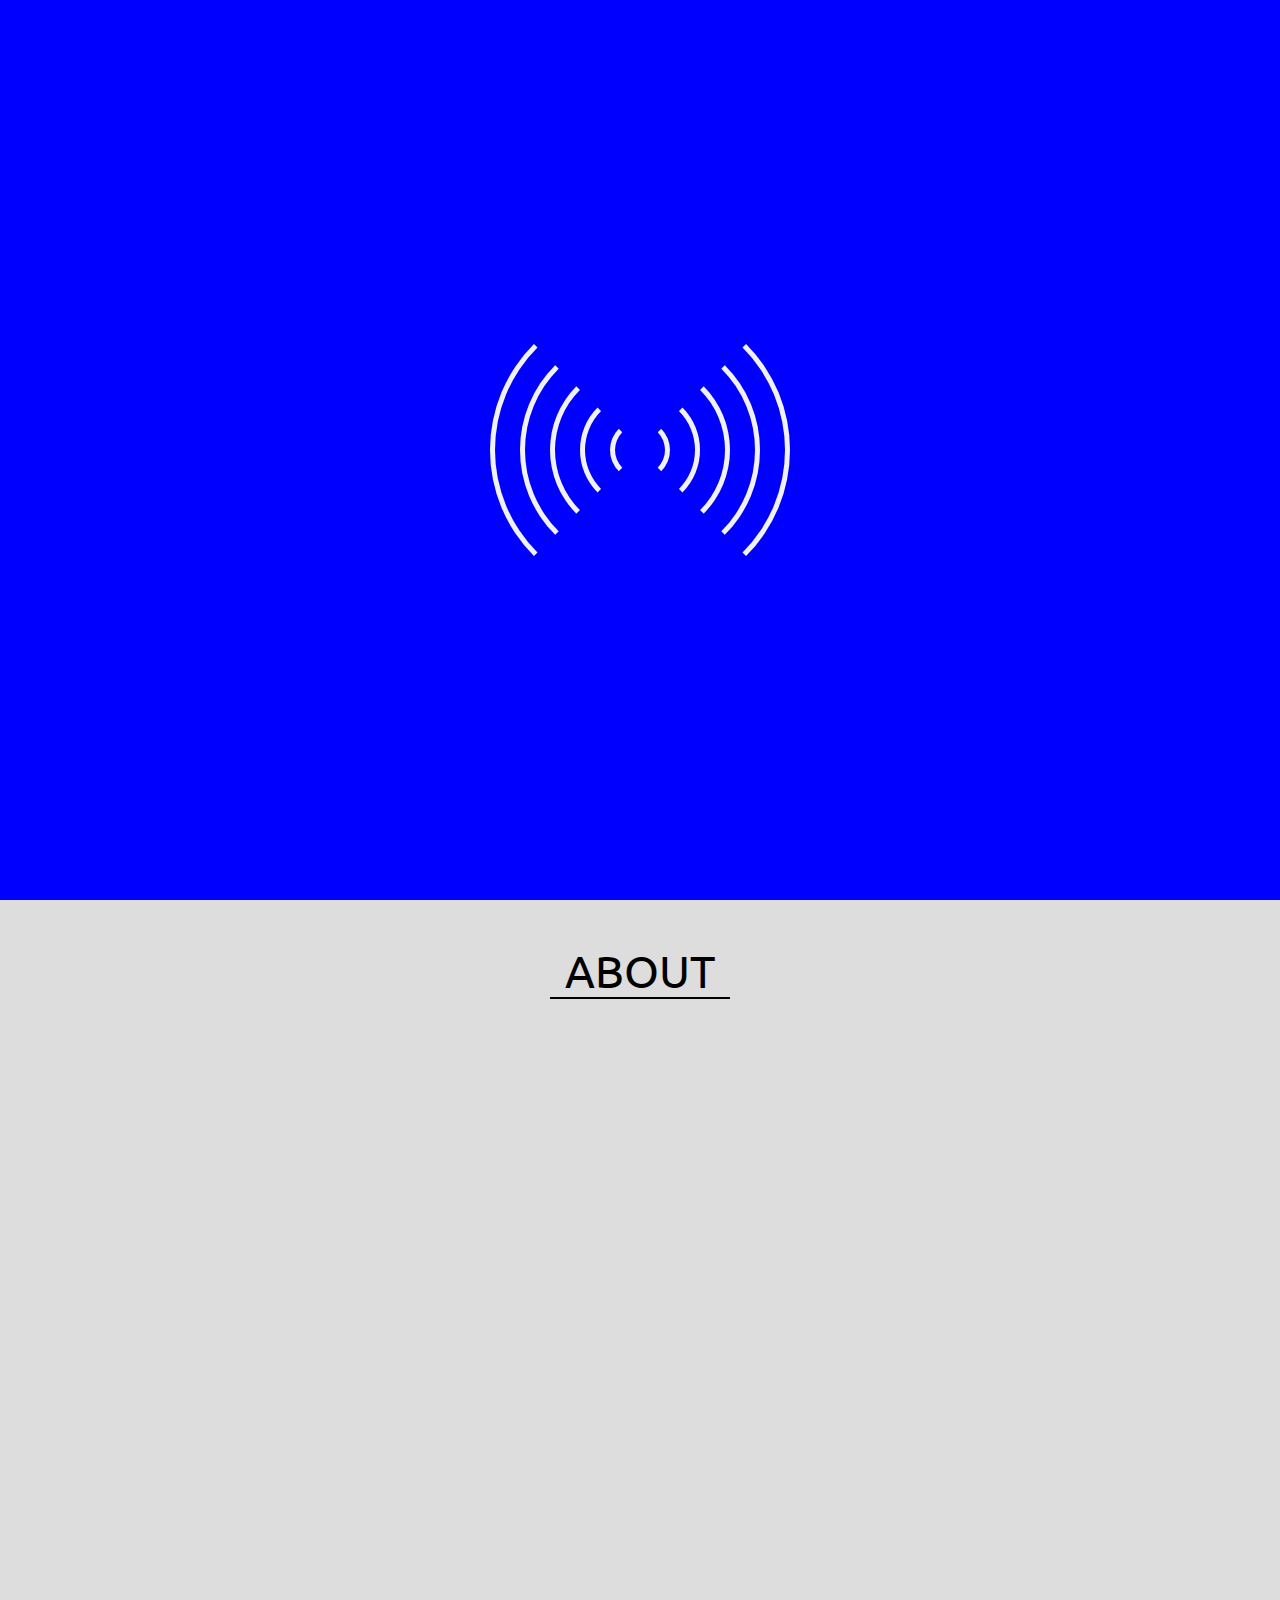
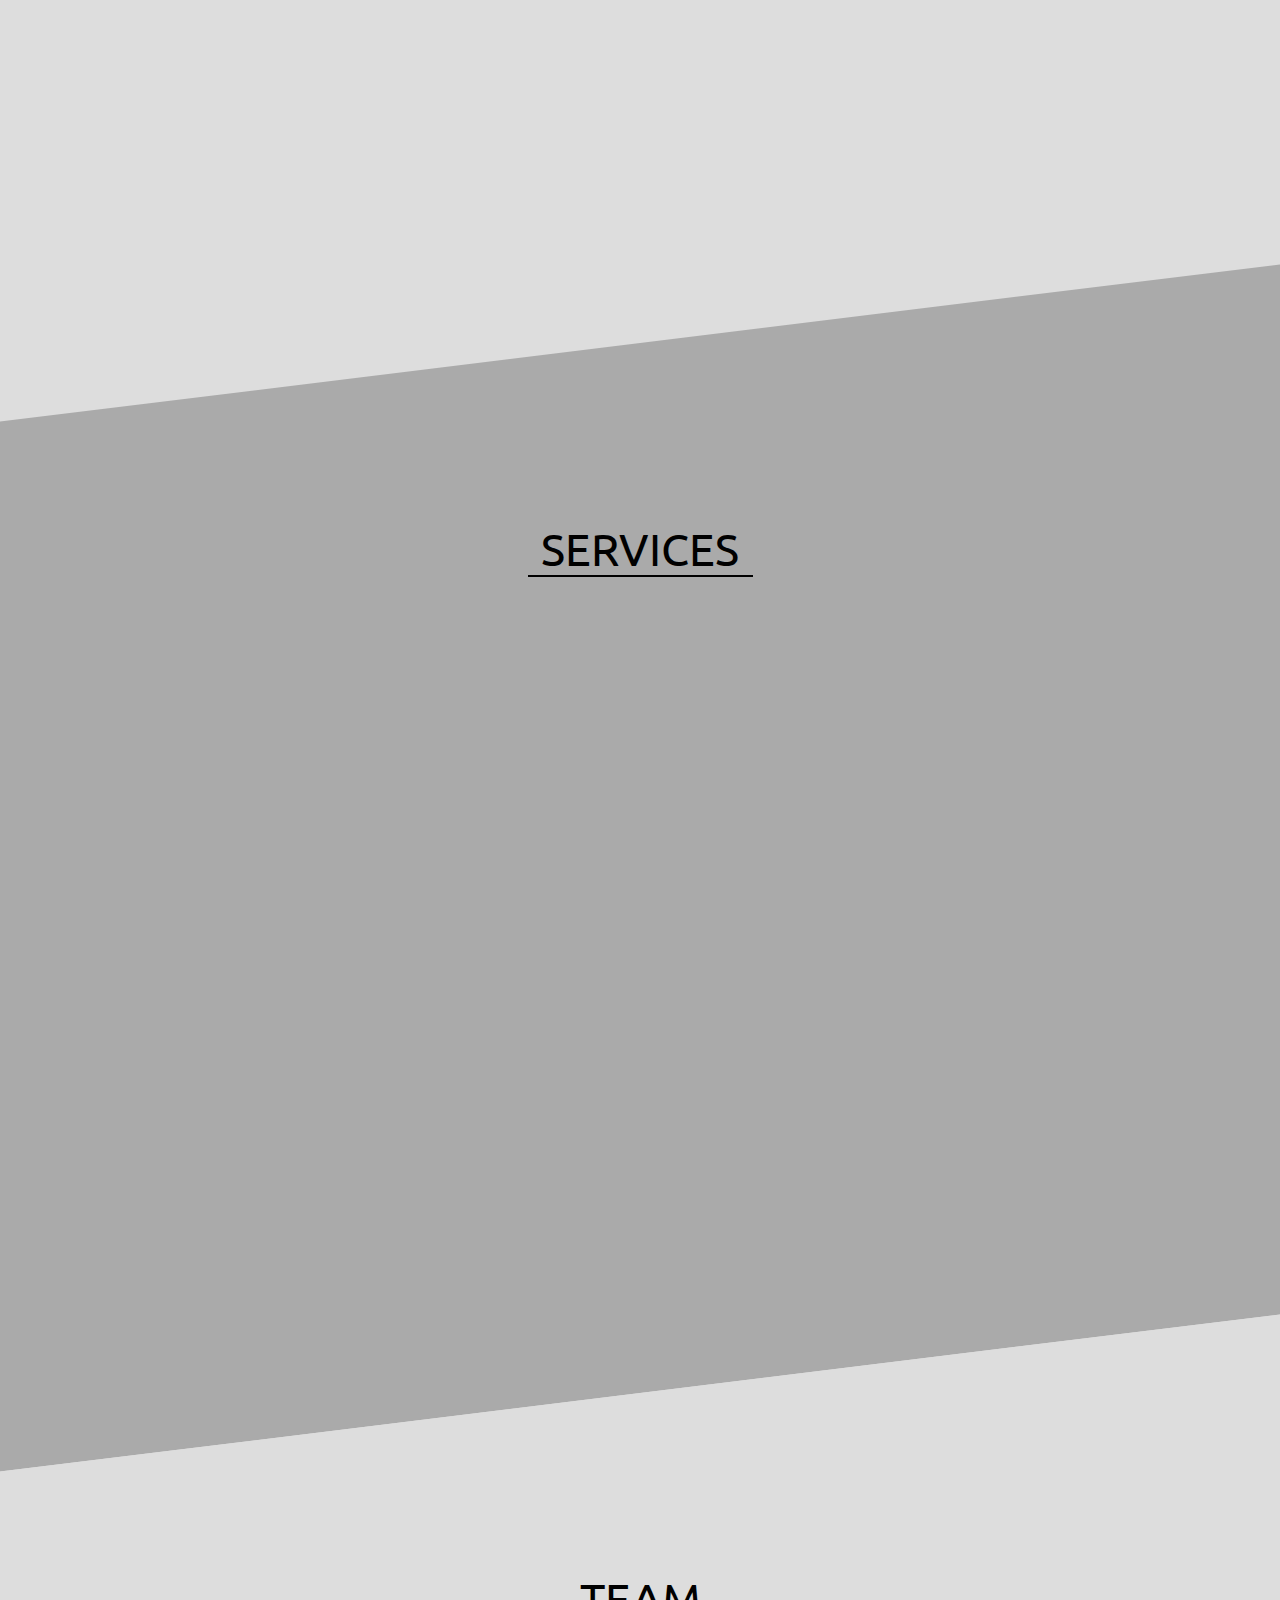
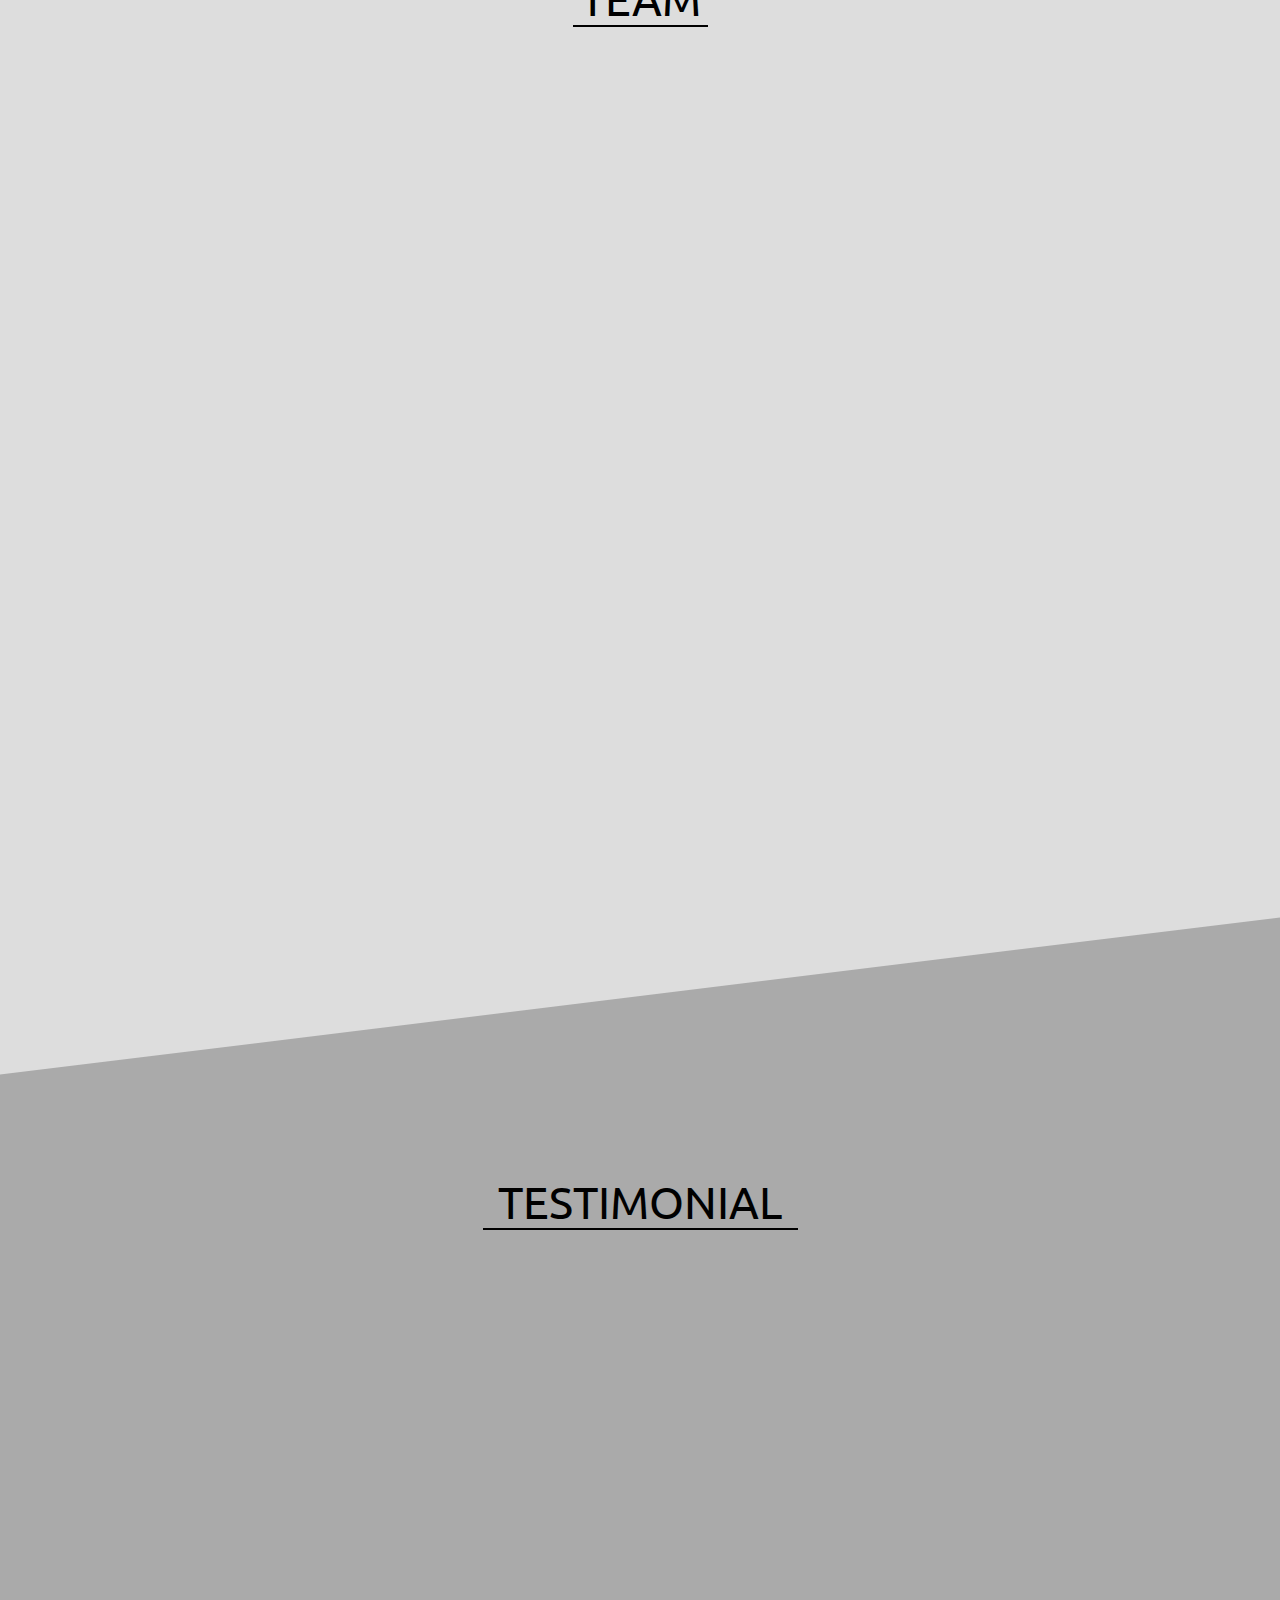
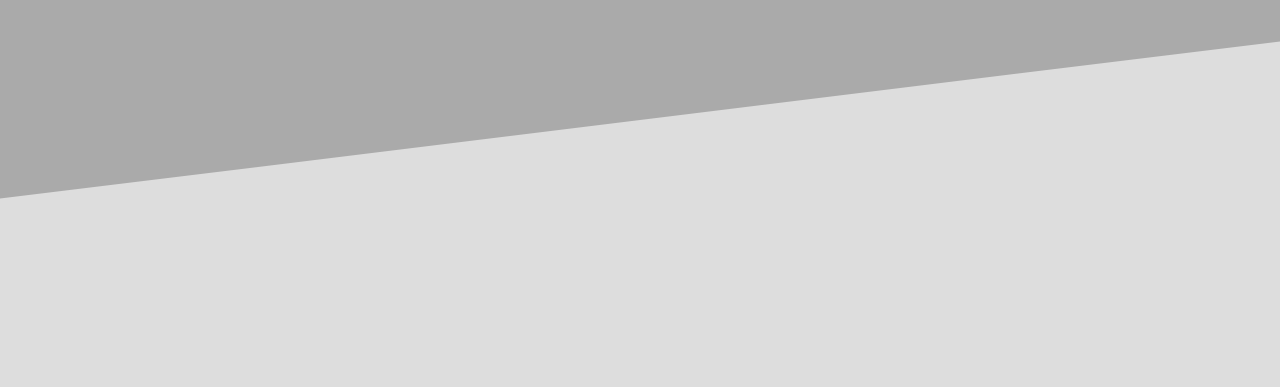
<file: html_project/fola.html>
<!DOCTYPE html>
<html lang="en">

<head>
    <meta charset="UTF-8">
    <meta name="viewport" content="width=device-width,initial-scale=1.0">
    <meta http-equiv="X-UA-Compatible" content="IE=edge,chrome=1">
    <link rel="icon" href="../image/icon/1.png">
    <title>FOLA</title>

    <link rel="stylesheet" href="../css_project/Normalize.css">

    <link rel="stylesheet" href="../web-fonts-with-css/css/fontawesome-all.css">
    <link rel="stylesheet" href="../css_project/owl.carousel.min.css">
    <link rel="stylesheet" href="../css_project/animate.css">
    <link rel="stylesheet" href="../css_project/loading2.css">
    <link rel="stylesheet" href="../css_project/fola.css">

</head>

<body>
    <!--   loading page-->
    <div class="loading">
        <div class="boxes">
            <div class="c c1"></div>
            <div class="c c2"></div>
            <div class="c c3"></div>
            <div class="c c4"></div>
            <div class="c c5"></div>
        </div>
    </div>
    <!--  end loading page -->
    <div class="cont">
        <div class="header" id="skewed">
            <div class="wrapper">
                <div class="navarea">
                    <div class="logo">
                        <p><a href="../index.html">ENHANCE</a></p>
                    </div>
                    <div class="nav">
                        <div><a href="../index.html">Home</a></div>
                        <div><a href="#about">About</a></div>
                        <div><a href="#services">Services</a></div>
                        <div><a href="#team">Team</a></div>
                        <div><a href="#testimonial">Testimonial</a></div>
                    </div>
                </div>
            </div>
        </div>
        <!----------------------------------------------------------------------------------------------->
        <div class="about" id="about">
            <div class="wrapper2">
                <div class="about_header">
                    <p>ABOUT</p>
                    <span></span>
                </div>
                <div class="about_text">
                    <div class="img wow fadeInLeft animated" data-wow-offset="30" data-wow-duration="1.5s" data-wow-delay="0.2s">
                        &#127799;
                    </div>
                    <div class="info  wow fadeInRight animated" ata-wow-offset="30" data-wow-duration="1.5s" data-wow-delay="0.2s">
                        <div>TEAM OF FOLA</div>
                        <div>This Team has been established on 2018 in Shoubra Faculty of Engineering . We have worked togther in diffrent fields . Among All The Teams Our Team is the Best. We are the masters of collaboration &amp; the best in supporting one another . We appreciate this Team & hope to work togther again.</div>
                        <div>
                            <div><a href="#"><i class="fab fa-facebook-f"></i></a></div>
                            <div><a href="#"><i class="fab fa-twitter"></i></a></div>
                            <div><a href="#"><i class="fab fa-yahoo"></i></a></div>
                            <div><a href="#"><i class="fab fa-linkedin-in"></i></a></div>
                            <div><a href="#"><i class="fab fa-google-plus-g"></i></a></div>
                        </div>
                    </div>
                </div>
            </div>
        </div>

        <!------------------------------------------------------------------------------------>
        <div class="services" id="services">
            <div class="wrapper3">
                <div class="sevices_header">
                    <p>SERVICES</p>
                    <span></span>
                </div>
                <div class="services_area">
                    <div class="service wow fadeInLeft animated" data-wow-offset="30" data-wow-duration="1.5s" data-wow-delay="0.2s">
                        <div class="icon">
                            <i class="fas fa-code"></i>
                        </div>
                        <div>
                            WEB DEVELOPER
                        </div>
                        <div>
                            We can help you designing, coding and modifying Your websites &amp; form layout according to Your specifications.
                        </div>
                    </div>
                    <div class="service wow fadeInUp animated" data-wow-offset="30" data-wow-duration="1.5s" data-wow-delay="0.2s">
                        <div class="icon">
                            <i class="fas fa-object-group"></i>
                        </div>
                        <div>
                            WEB DESIGN
                        </div>
                        <div>
                            We are very good at designing a website from the start to finish &amp; diving it into categories.
                        </div>
                    </div>
                    <div class="service wow fadeInRight animated" data-wow-offset="30" data-wow-duration="1.5s" data-wow-delay="0.2s">
                        <div class="icon">
                            <i class="fas fa-paint-brush"></i>
                        </div>
                        <div>
                            GRAPHICS DESIGN
                        </div>
                        <div>
                            Graphic design needs a very high taste that you will find it only in our team.
                        </div>
                    </div>
                </div>
            </div>
        </div>
        <!------------------------------------------------------------------------------------>
        <div class="team" id="team">
            <div class="wrapper4">
                <div class="team_header">
                    <p>TEAM</p>
                    <span></span>
                </div>
                <div class="team_area">
                    <div class="person wow fadeInLeft animated" data-wow-offset="30" data-wow-duration="1.5s" data-wow-delay="0.2s">
                        <div class="image">

                        </div>
                        <div>
                            MOHAMED IBRAHIM (WZER)
                        </div>
                        <div>
                            Communications Engineer
                        </div>
                        <div>
                            Engineer Student , Web designer , Web developer, Graphics Designer &amp; a Programmer.
                        </div>
                        <div>
                            <a href="https://www.facebook.com/Elwazer007"><i class="fab fa-facebook-square"></i></a>
                        </div>
                    </div>
                    <div class="person wow fadeInUp animated" data-wow-offset="30" data-wow-duration="1.5s" data-wow-delay="0.2s">
                        <div class="image">

                        </div>
                        <div>
                            THRAA MUHAMMED
                        </div>
                        <div>
                            Communications Engineer
                        </div>
                        <div>
                            Engineer Student , Web designer , Web developer, Graphics Designer &amp; a Programmer.
                        </div>
                        <div>
                            <a href="https://www.facebook.com/tota.muhammed"><i class="fab fa-facebook-square"></i></a>
                        </div>
                    </div>
                    <div class="person wow fadeInRight animated" data-wow-offset="30" data-wow-duration="1.5s" data-wow-delay="0.2s">
                        <div class="image">

                        </div>
                        <div>
                            AHMED M.ATEF
                        </div>
                        <div>
                            Communications Engineer
                        </div>
                        <div>
                            Engineer Student , Web designer , Web developer, Graphics Designer &amp; a Programmer.
                        </div>
                        <div>
                            <a href="https://www.facebook.com/ahmed2.atef"><i class="fab fa-facebook-square"></i></a>
                        </div>
                    </div>
                </div>
            </div>
        </div>

        <!------------------------------------------------------------------------------------>
        <div class="testimonial" id="testimonial">
            <div class="wrapper5">
                <div class="testimonial_header">
                    <p>TESTIMONIAL</p>
                    <span></span>
                </div>
                <div class="testimonial_area owl-carousel wow fadeInRight animated" data-wow-offset="30" data-wow-duration="1.5s" data-wow-delay="0.2s">
                    <div class="item">
                        <div style="background-image: url(../image/fola/it1.png);">

                        </div>
                        <div>Excellent Services</div>
                        <div>Great Team &amp; Great Work , keep Going ..</div>
                    </div>
                    <div class="item">
                        <div style="background-image: url(../image/fola/it2.png);">

                        </div>
                        <div>Five Star Services</div>
                        <div>I like your website , i hope i could see more next time .</div>
                    </div>
                    <div class="item">
                        <div style="background-image: url(../image/fola/it3.png);">

                        </div>
                        <div>Super Services</div>
                        <div>This page Really helps me finding the Courses i was looking for , Thank a lot.</div>
                    </div>
                </div>
            </div>
        </div>
        <div class="footer" id="footer">
            <div class="wrapper6">
                <div class="footer_header wow fadeInLeft animated" data-wow-offset="30" data-wow-duration="1.5s" data-wow-delay="0.2s">
                    <p>&copy; Copyrights For Team Of <span> FOLA </span> &#127799;</p>
                </div>
            </div>
        </div>
    </div>
    <div class="toTop">
        <i class="fas fa-angle-up"></i>
    </div>

    <script src="../js_project/jquery-3.3.1.min.js"></script>
    
    <script src="../js_project/owl.carousel.min.js"></script>
    
    <script src="../js_project/wow.min.js"></script>
    
    <script src="../js_project/smooth-scroll.js"></script>
    
    <script src="../js_project/jquery.nicescroll.min.js"></script>
    <script src="../js_project/javascript.js"></script>
    
    <script src="../js_project/fola.js"></script>
    <!------------------------------------------------------------------------------------>
</body>

</html>
</file>
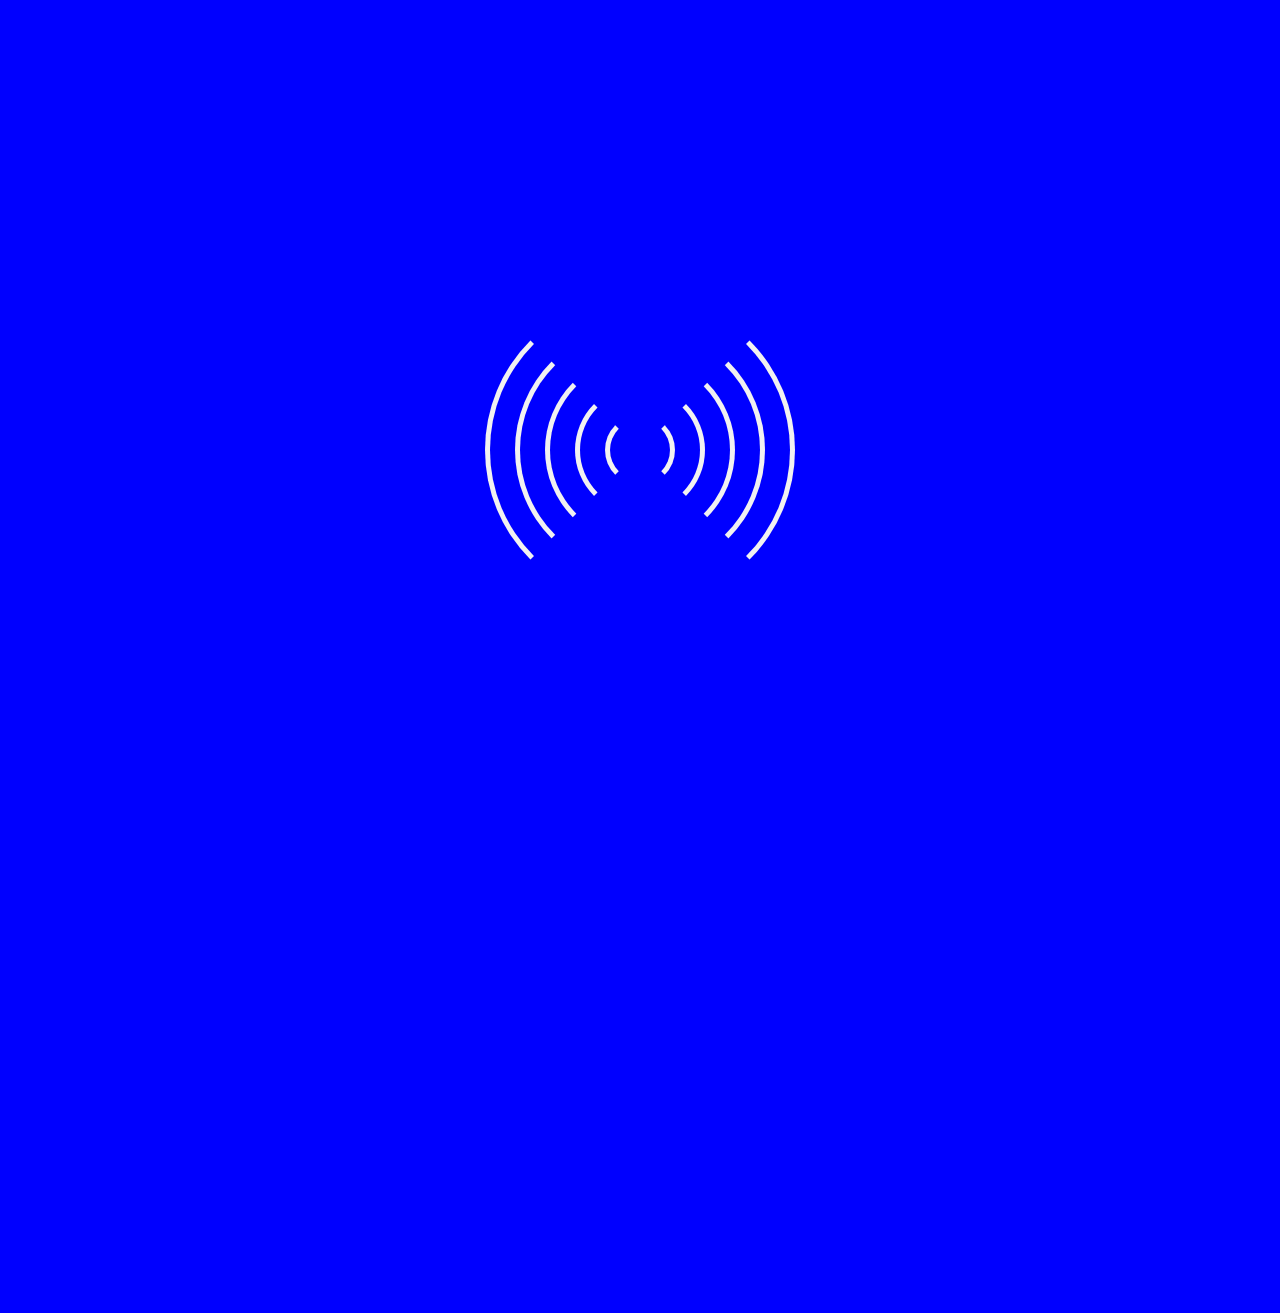
<file: html_project/login.html>
<!DOCTYPE html>
<html lang="en">

<head>
    <meta charset="UTF-8">
    <meta name="viewport" content="width=device-width,initial-scale=1.0">
    <meta http-equiv="X-UA-Compatible" content="IE=edge,chrome=1">
    <title>Log In</title>
    <link rel="icon" href="../image/icon/1.png">
    <link rel="stylesheet" href="https://fonts.googleapis.com/css?family=Bitter">
    <link rel="stylesheet" href="../css_project/Normalize.css">
    <link rel="stylesheet" href="../web-fonts-with-css/css/fontawesome-all.css">
    <link rel="stylesheet" href="../css_project/login.css">
    <link rel="stylesheet" href="../css_project/animate.css">
    <link rel="stylesheet" href="../css_project/loading2.css">
    <script src="../js_project/jquery-3.3.1.min.js"></script>
    <script src="../js_project/jquery.nicescroll.min.js"></script>
    <script src="../js_project/javascript22.js"></script>

</head>

<body>
    <!--   loading page-->
    <div class="loading">
        <div class="boxes">
            <div class="c c1"></div>
            <div class="c c2"></div>
            <div class="c c3"></div>
            <div class="c c4"></div>
            <div class="c c5"></div>
        </div>
    </div>
    <!--  end loading page -->
    <!-- navbar  -->
    <div class="nav">
        <div class="img">
            <a href="../index.html" target="_blank"></a>
        </div>
        <div class="search">
            <form action="#" method="get">
                <input type="text" name="text" placeholder="Search For..." autocomplete="off" required>
                <button type="submit"><i class="fas fa-search"></i></button>
            </form>
        </div>
        <div class="signup">
            <a href="signup.html" target="_blank">Sign Up</a>
        </div>
        <div class="login">
            <a href="login.html" target="_blank">Log In</a>
        </div>
    </div>
    <!-- End navbar    -->
    <!-- form -->
    <div class="form animated zoomInUp">
        <h1>Sign In Now</h1>
        <span class="line"></span>
        <p class="two">Social Media Login</p>
        <ul>
            <li><a href="#"><i class="fab fa-facebook-f"></i></a></li>
            <li><a href="#"><i class="fab fa-twitter"></i></a></li>
            <li><a href="#"><i class="fab fa-yahoo"></i></a></li>
            <li><a href="#"><i class="fab fa-linkedin-in"></i></a></li>
            <li><a href="#"><i class="fab fa-google-plus-g"></i></a></li>
        </ul>
        <div class="or">
            <span></span>
            <span>or</span>
            <span></span>
        </div>
        <form method="post" action="home.html">

            <div class="inputs">
                <input type="email" autocomplete="off" placeholder="e-mail" required>
                <i class="fas fa-envelope"></i>
                <span></span>
            </div>
            <div class="inputs">
                <input type="password" autocomplete="off" placeholder="password" required>
                <i class="fas fa-lock"></i>
                <span></span>
            </div>
            <div class="check">
                <div>
                    <input type="checkbox">
                    <p>keep me logged in</p>
                </div>
                <div><a href="#">Forgot password?</a></div>
            </div>
            <div class="clear"></div>
            <button type="submit">login</button>
        </form>

        <div class="logininfo">
            <p>Don't have an ENHANCE account <a href="signup.html">Register</a></p>
        </div>
    </div>
    <!-- End form  -->
    <!--  footer  -->
    <div class="footer">
        <div class="copy">
            &copy; Copyrights For Team Of <span> <a href="fola.html" target="_blank">FOLA</a></span> &#127799;
        </div>
        <div class="Social">
            <a href="#"> <i class="fab fa-facebook-square"></i></a>
            <a href="#"> <i class="fab fa-twitter-square"></i></a>
            <a href="#"> <i class="fab fa-google-plus-square"></i></a>
            <a href="#"> <i class="fab fa-linkedin"></i></a>
            <a href="#"> <i class="fab fa-instagram"></i></a>
            <a href="#"> <i class="fab fa-yahoo"></i></a>
        </div>
    </div>

    <!-- End footer -->

</body>

</html>
</file>
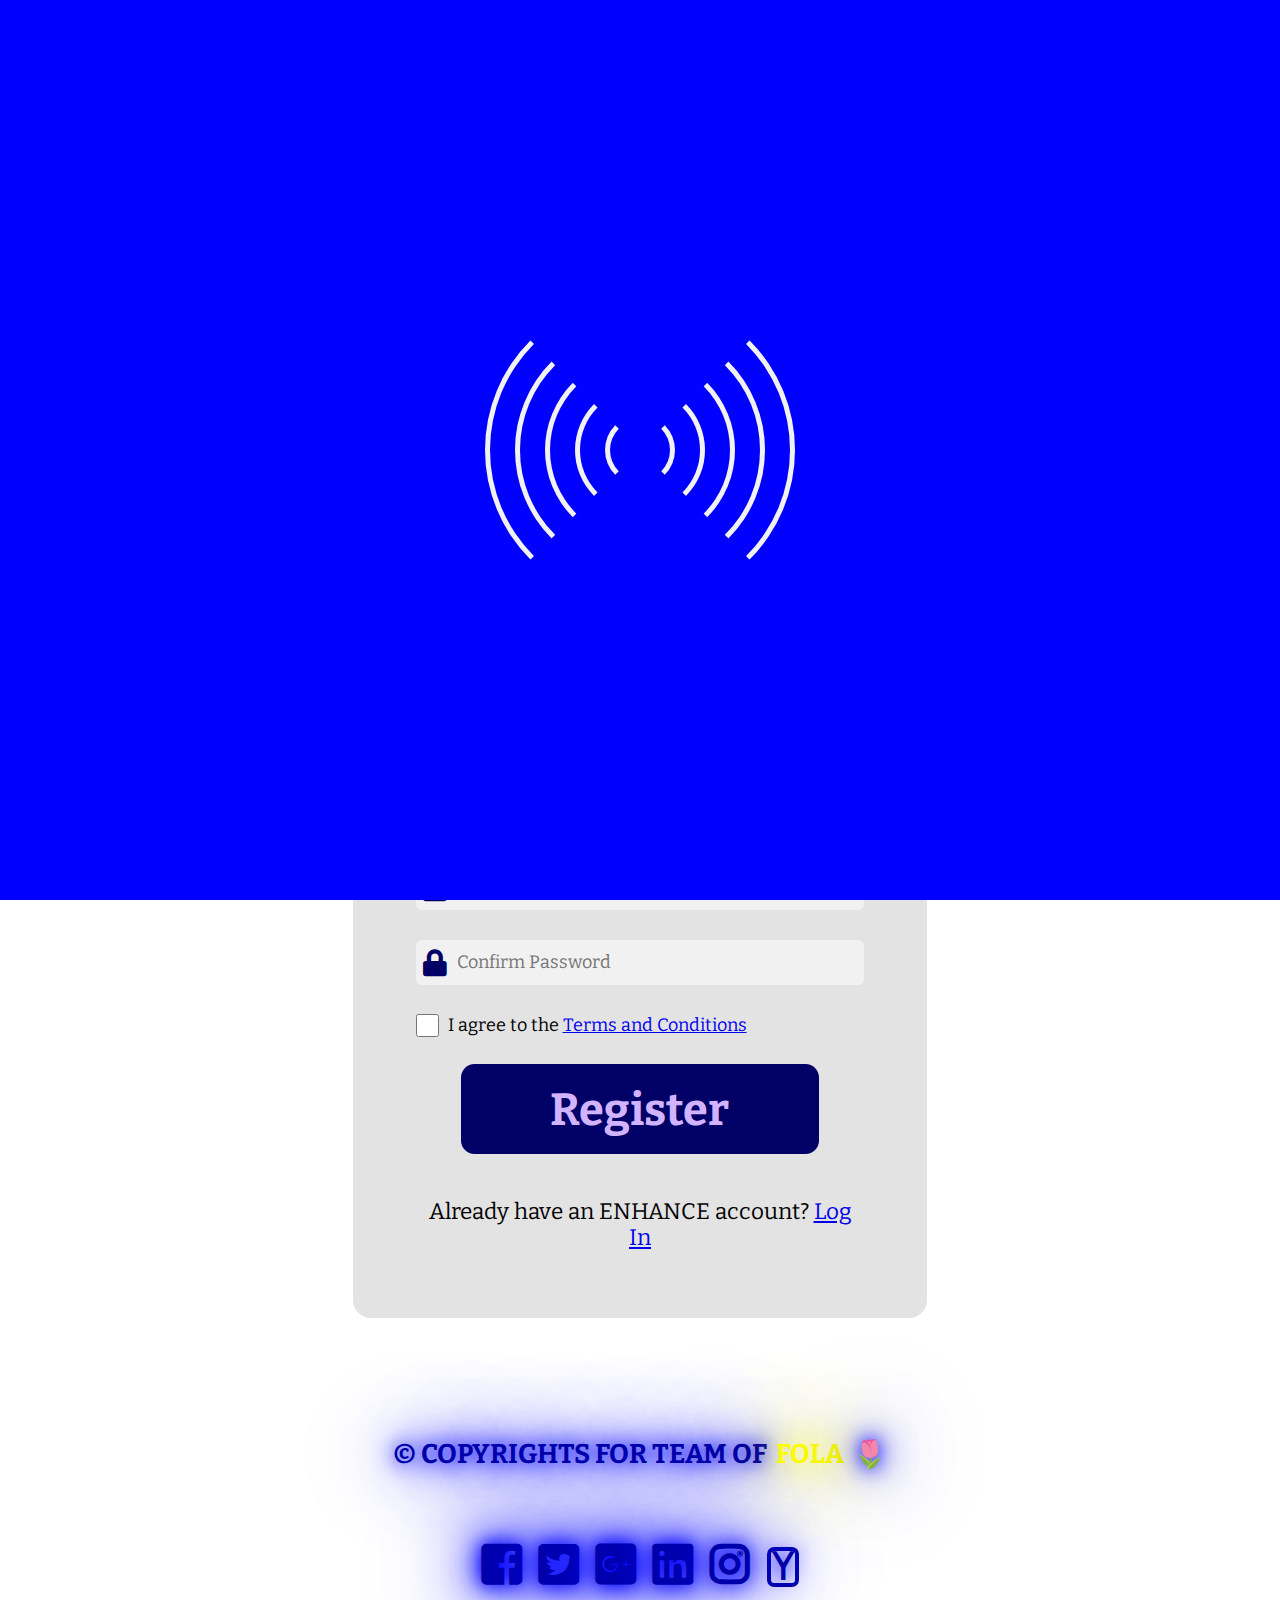
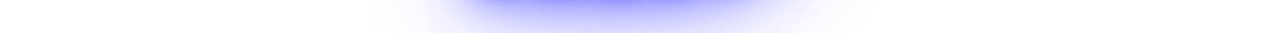
<file: html_project/signup.html>
<!DOCTYPE html>
<html lang="en">

<head>
    <meta charset="UTF-8">
    <meta name="viewport" content="width=device-width,initial-scale=1.0">
    <meta http-equiv="X-UA-Compatible" content="IE=edge,chrome=1">
    <title>Sign Up</title>
    <link rel="icon" href="../image/icon/1.png">
    <link rel="stylesheet" href="https://fonts.googleapis.com/css?family=Bitter">
    <link rel="stylesheet" href="../css_project/Normalize.css">
    <link rel="stylesheet" href="../web-fonts-with-css/css/fontawesome-all.css">
    <link rel="stylesheet" href="../css_project/signup.css">
    <link rel="stylesheet" href="../css_project/animate.css">
    <link rel="stylesheet" href="../css_project/loading2.css">
    <script src="../js_project/jquery-3.3.1.min.js"></script>
    <script src="../js_project/jquery.nicescroll.min.js"></script>
    <script src="../js_project/javascript22.js"></script>
</head>

<body>
    <!--   loading page-->
    <div class="loading">
        <div class="boxes">
            <div class="c c1"></div>
            <div class="c c2"></div>
            <div class="c c3"></div>
            <div class="c c4"></div>
            <div class="c c5"></div>
        </div>
    </div>
    <!--  end loading page -->
    <!-- navbar  -->
    <div class="nav">
        <div class="img">
            <a href="../index.html" target="_blank"></a>
        </div>
        <div class="search">
            <form action="#" method="get">
                <input type="text" name="text" placeholder="Search For..." autocomplete="off" required>
                <button type="submit"><i class="fas fa-search"></i></button>
            </form>
        </div>
        <div class="signup">
            <a href="signup.html" target="_blank">Sign Up</a>
        </div>
        <div class="login">
            <a href="login.html" target="_blank">Log In</a>
        </div>
    </div>
    <!-- End navbar    -->
    <!-- form -->
    <div class="form animated zoomInUp">
        <h1>Join us now</h1>
        <p class="one">The World’s Largest Free Learning Community</p>
        <span class="line"></span>
        <p class="two">Social Media Login</p>
        <ul>
            <li><a href="#"><i class="fab fa-facebook-f"></i></a></li>
            <li><a href="#"><i class="fab fa-twitter"></i></a></li>
            <li><a href="#"><i class="fab fa-yahoo"></i></a></li>
            <li><a href="#"><i class="fab fa-linkedin-in"></i></a></li>
            <li><a href="#"><i class="fab fa-google-plus-g"></i></a></li>
        </ul>
        <div class="or">
            <span></span>
            <span>or</span>
            <span></span>
        </div>
        <form method="post" action="login.html">
            <div class="inputs">
                <input type="text" required autocomplete="off" placeholder="first name">
                <i class="fas fa-user"></i>
                <span></span>
            </div>
            <div class="inputs">
                <input type="text" autocomplete="off" placeholder="last name" required>
                <i class="fas fa-user"></i>
                <span></span>
            </div>
            <div class="inputs">
                <input type="email" autocomplete="off" placeholder="e-mail" required>
                <i class="fas fa-envelope"></i>
                <span></span>
            </div>
            <div class="inputs">
                <input type="password" autocomplete="off" placeholder="password" required>
                <i class="fas fa-lock"></i>
                <span></span>
            </div>
            <div class="inputs">
                <input type="password" placeholder="confirm password" autocomplete="off" required>
                <i class="fas fa-lock"></i>
                <span></span>
            </div>
            <div class="inputs">
                <input type="checkbox" required>
                <p>I agree to the <a href="#">Terms and Conditions</a></p>
            </div>
            <div class="clear"></div>
            <button type="submit">register</button>
        </form>
        <div class="logininfo">
            <p>Already have an ENHANCE account? <a href="login.html">Log In</a></p>
        </div>
    </div>
    <!-- End form  -->
    <!--  footer  -->
    <div class="footer">
        <div class="copy">
            &copy; Copyrights For Team Of <span><a href="fola.html" target="_blank">FOLA</a></span> &#127799;
        </div>
        <div class="Social">
            <a href="#"> <i class="fab fa-facebook-square"></i></a>
            <a href="#"> <i class="fab fa-twitter-square"></i></a>
            <a href="#"> <i class="fab fa-google-plus-square"></i></a>
            <a href="#"> <i class="fab fa-linkedin"></i></a>
            <a href="#"> <i class="fab fa-instagram"></i></a>
            <a href="#"> <i class="fab fa-yahoo"></i></a>
        </div>
    </div>

    <!-- End footer -->
</body>

</html>
</file>
<file: css_project/loading2.css>
.loading {
    background-color: #00f;
    width: 100vw;
    height:100%;
    position: absolute;
    opacity: 1;
    z-index: 99999999;
    display: block;

}

.fade {
    animation: hide 2s linear 0s 1 normal forwards running;

}

@keyframes hide {
    0% {
        opacity: 1;
        z-index: 99999999;
        display: block;
    }
    50% {
        opacity: 0.5;
    }
    100% {
        height: 0;
        opacity: 0;
        display: none;
        z-index: -3;
    }
}

.boxes {
    position: absolute;
    top: 50vh;
    left: 50%;
    transform: translate(-50%,-50%);
    width: 300px;
    height: 300px;
}

.boxes .c {
    position: absolute;
    top: 50%;
    left: 50%;
    transform: translate(-50%, -50%);
    border-radius: 50%;
    border-top: 5px solid transparent;
    border-bottom: 5px solid transparent;
    border-left: 5px solid #f1f1f1;
    border-right: 5px solid #f1f1f1;
    width: 100%;
    height: 100%;
    animation: ani 1.5s linear 0s infinite normal none running;
}

.boxes .c1 {
    width: 100%;
    height: 100%;
    animation-delay: 0.2s;
}

.boxes .c2 {
    width: 80%;
    height: 80%;
    animation-delay: 0.4s;
}

.boxes .c3 {
    width: 60%;
    height: 60%;
    animation-delay: 0.5s;
}

.boxes .c4 {
    width: 40%;
    height: 40%;
    animation-delay: 0.3s;
}

.boxes .c5 {
    width: 20%;
    height: 20%;
    animation-delay: 0.7s;
}

@keyframes ani {
    0% {
        transform: translate(-50%, -50%) rotate(0deg);
    }
    50% {
        transform: translate(-50%, -50%) rotate(180deg);
    }
    100% {
        transform: translate(-50%, -50%) rotate(0deg);
    }
}
</file>
<file: css_project/fola.css>
@import url('https://fonts.googleapis.com/css?family=Ubuntu:400,500,700');
* {
    margin: 0;
    padding: 0;
    box-sizing: border-box;
    text-decoration: none;
    list-style-type: none;
}

body {
    margin: 0;
    padding: 0;
    box-sizing: border-box;
    font-family: 'Ubuntu', sans-serif;
    overflow-x: hidden;
 overflow-y: hidden;
    background: #ddd;
}

div.con {
    display: block;
    width: 100vw;
    height: 100vh;
    overflow-y: scroll;
    scroll-behavior: smooth;
    padding: 0;
    margin: 0;
    position: absolute;
    top: 0;
    left: 0;
    z-index: -9;
}

.header {
    width: 100%;
    height: 110vh;
    transform: skewY(-7deg) translateY(-22.5vh);
    background-image: url(../image/fola/Team.jpg);
    background-repeat: no-repeat;
    background-attachment: fixed;
    background-size: cover;
    background-position: center;
}

.wrapper {
    transform: skewY(7deg) translateY(0px);
    width: 90%;
    height: 10vh;
    padding-top: 25vh;
    margin: 0px auto;
}

.wrapper .navarea {
    width: 100%;
    height: 100%;
    display: flex;
    justify-content: space-between;
    align-items: baseline;
}

/**************************/

.wrapper .navarea .logo {
    flex-grow: 1;
    font-weight: bold;
    font-size: 5vh;
    color: #fff;
}

.wrapper .navarea .logo p a {
    color: #fff;
}

/**************************/

.wrapper .navarea .nav {
    flex-grow: 1;
    display: flex;
    justify-content: space-around;
    align-items: center;
}

.wrapper .navarea .nav div {
    flex-grow: 1;
}

.wrapper .navarea .nav div a {
    display: block;
    color: #fff;
    font-size: 2vh;
    transition: all 0.3s linear 0s;
}

.wrapper .navarea .nav div:hover a {

    font-size: 2.3vh;

}

@media (max-width:600px) {
    .wrapper {
        height: 100%;
    }
    .wrapper .navarea {
        padding: 0;
        flex-direction: column;
        justify-content: center;
        align-items: center;
    }
    .wrapper .navarea .logo {
        flex-grow: 1;
    }
    .wrapper .navarea .nav {
        flex-grow: 1;
        padding: 0;
        flex-direction: column;
        justify-content: space-around;
        align-items: center;
    }
}

/****************************************************************/

/*about*/

.about {
    width: 100%;
    height: auto;
    padding-bottom: 10vh;
    padding: 20vh;
    transform: skewY(-7deg) translateY(-25vh);
}

.wrapper2 {
    transform: skewY(7deg) translateY(0vh);
    width: 80%;
    height: 100%;
    margin: 0px auto;
    display: flex;
    flex-direction: column;
    justify-content: space-between;
    align-items: center;
}

.wrapper2 .about_header {
    flex-grow: 1;
    text-align: center;
    flex-direction: column;
    justify-content: center;
    align-items: center;
}

.wrapper2 .about_header p {
    font-size: 5vh;

}

.wrapper2 .about_header span {
    display: block;
    width: 20vh;
    height: 0.3vh;
    background-color: #000;
}

.wrapper2 .about_text {
    flex-grow: 1;
    width: 100%;
    height: 100%;
    display: flex;
    flex-wrap: wrap;
    flex-direction: row;
    justify-content: center;
    align-items: center;
    margin-top: 3vh;
}

.wrapper2 .about_text .img {
    flex-grow: 5;
    width: 30%;
    font-size: 22vh;
    display: flex;
    justify-content: center;
    align-items: center;
    flex-grow: 1;

}

.wrapper2 .about_text .info {
    display: flex;
    padding: 10vh ;
    width: 70%;
    flex-grow: 1;
    flex-direction: column;
    justify-content: center;
    align-items: flex-start;
}

.wrapper2 .about_text .info div {
    margin-top: 3vh;
    flex-grow: 1;
}

.wrapper2 .about_text .info div:nth-child(1) {
    font-size: 7vh;
}

.wrapper2 .about_text .info div:nth-child(2) {
    font-size: 2.5vh;
}

.wrapper2 .about_text .info div:nth-child(3) {
    display: flex;
    flex-wrap: wrap;
    justify-content: center;
    align-items: center;
}

.wrapper2 .about_text .info div:nth-child(3) div {
    background: #000;
    border-radius: 50%;
    flex-grow: 1;
    width: 5vh;
    height: 5vh;
    margin-left: 0.5vh;
    display: flex;
    justify-content: center;
    align-items: center;
    transition: all 0.5s linear 0s;
    cursor: pointer;
}

.wrapper2 .about_text .info div:nth-child(3) div:hover:nth-child(1),
.wrapper2 .about_text .info div:nth-child(3) div:hover:nth-child(4) {
    transform: rotateY(360deg);
}

.wrapper2 .about_text .info div:nth-child(3) div:hover:nth-child(2),
.wrapper2 .about_text .info div:nth-child(3) div:hover:nth-child(5) {
    transform: rotateX(360deg);
}

.wrapper2 .about_text .info div:nth-child(3) div:hover:nth-child(3) {
    transform: rotateZ(360deg);
}

.wrapper2 .about_text .info div:nth-child(3) div a {
    color: #fff;
    font-size: 2vh;
}



/******************************************************************/

.services {
    width: 100%;
    height: auto;
    padding-bottom: 10vh;
    padding: 20vh;
    transform: skewY(-7deg) translateY(-25vh);
    background: #aaa;
}

.wrapper3 {
    transform: skewY(7deg) translateY(0vh);
    width: 80%;
    height: 100%;
    margin: 0px auto;
    display: flex;
    flex-direction: column;
    justify-content: space-between;
    align-items: center;
}

.wrapper3 .sevices_header {
    flex-grow: 1;
    display: flex;
    flex-direction: column;
    justify-content: center;
    align-items: center;
}

.wrapper3 .sevices_header p {
    font-size: 5vh;
}

.wrapper3 .sevices_header span {
    display: block;
    width: 25vh;
    height: 0.3vh;
    background-color: #000;
}

.wrapper3 .services_area {
    flex-grow: 1;
    height: 100%;
    width: 100%;
    display: flex;
    flex-direction: row;
    flex-wrap: wrap;
    justify-content: space-around;
    align-items: flex-start;
    margin-top: 10vh;
}

.wrapper3 .services_area .service {
    flex-grow: 1;
    padding: 5vh;
    text-align: center;
    display: flex;
    flex-direction: column;
    justify-content: space-around;
    align-items: center;
    margin: 1vh;
    width: calc( 32% - 2vh);
}

.wrapper3 .services_area .service .icon {
    background-color: #000;
    width: 10vh;
    height: 10vh;
    font-size: 4vh;
    color: #fff;
    border-radius: 50%;
    display: flex;
    justify-content: center;
    align-items: center;
    margin-bottom: 3vh;
}

.wrapper3 .services_area .service div:nth-child(2) {
    font-size: 3vh;
    font-weight: 600;
    margin: 2vh 0;
}

.wrapper3 .services_area .service div:nth-child(3) {
    font-size: 2vh;
    font-weight: 600;
    margin: 2vh 0;
}

/*********************************************************************************/

.team {
    width: 100%;
    height: auto;
    padding: 20vh;
    transform: skewY(-7deg) translateY(-25vh);
    background: #ddd;
}

.wrapper4 {
    transform: skewY(7deg) translateY(0vh);
    width: 80%;
    height: 100%;
    margin: 0px auto;
    display: flex;
    flex-direction: column;
    justify-content: space-between;
    align-items: center;
}

.wrapper4 .team_header {
    flex-grow: 1;
    display: flex;
    flex-direction: column;
    justify-content: center;
    align-items: center;
}

.wrapper4 .team_header p {
    font-size: 5vh;
}

.wrapper4 .team_header span {
    display: block;
    width: 15vh;
    height: 0.3vh;
    background-color: #000;
}

.wrapper4 .team_area {
    flex-grow: 1;
    height: 100%;
    width: 100%;
    display: flex;
    flex-direction: row;
    flex-wrap: wrap;
    justify-content: space-around;
    align-items: flex-start;
    margin-top: 10vh;
}

.wrapper4 .team_area .person {
    flex-grow: 1;
    padding: 5vh;
    text-align: center;
    display: flex;
    flex-direction: column;
    justify-content: space-around;
    align-items: center;
    margin: 1vh;
    width: calc( 32% - 2vh);
}

.wrapper4 .team_area .person div {
    margin: 1vh 0;
}

.wrapper4 .team_area .person .image {
    width: 20vh;
    height: 20vh;
    background-repeat: no-repeat;
    background-size: cover;
    background-position: center center;
    background-image: url(../image/fola/m.png);
}

.wrapper4 .team_area .person:nth-child(2) .image {
    background-image: url(../image/fola/t.png);
}

.wrapper4 .team_area .person:nth-child(3) .image {
    background-image: url(../image/fola/a.png);
}

.wrapper4 .team_area .person div:nth-child(2),
.wrapper4 .team_area .person div:nth-child(3) {
    font-size: 2vh;
    font-weight: 600;

}

.wrapper4 .team_area .person div:nth-child(4) {
    font-size: 2vh;
}

.wrapper4 .team_area .person div:nth-child(5) {}

.wrapper4 .team_area .person div:nth-child(5) a {
    color: #000;
    font-size: 7vh;
    display: block;
    transition: all 0.5s linear 0s;
}

.wrapper4 .team_area .person div:nth-child(5):hover a {
    transform: scale(1.7);
}

/**************************************************************************/

.testimonial {
    width: 100%;
    height: auto;
    padding: 20vh;
    transform: skewY(-7deg) translateY(-25vh);
    background: #aaa;
    position: relative;
}

.wrapper5 {
    transform: skewY(7deg) translateY(0vh);
    width: 80%;
    height: 100%;
    margin: 0px auto;
    display: flex;
    flex-direction: column;
    justify-content: space-between;
    align-items: center;
}

.wrapper5 .testimonial_header {
    flex-grow: 1;
    display: flex;
    flex-direction: column;
    justify-content: center;
    align-items: center;
}

.wrapper5 .testimonial_header p {
    font-size: 5vh;
}

.wrapper5 .testimonial_header span {
    display: block;
    width: 35vh;
    height: 0.3vh;
    background-color: #000;
}

.wrapper5 .testimonial_area {
    flex-grow: 1;
    width: 100%;
    height: 100%;
}

.wrapper5 .testimonial_area .item {
    display: flex;
    text-align: center;
    flex-direction: column;
    justify-content: space-between;
    align-items: center;
}

.wrapper5 .testimonial_area .item {
    margin: 3vh 0;
    width: 100%;
    height: 100%;
}

.wrapper5 .testimonial_area .item div {
    margin: 1vh 0;
    width: 100%;
    height: 100%;
    font-size: 3vh;
    word-wrap: break-word;
}

.wrapper5 .testimonial_area .item div:nth-child(1) {
    width: 10vh;
    height: 10vh;
    background-repeat: no-repeat;
    background-size: cover;
    background-position: center center;
    background-image: url(../image/fola/it1.png);
}
wrapper5 .testimonial_area .item:nth-child(1) div:nth-child(1){
     background-image: url(../image/fola/it1.png);
}
wrapper5 .testimonial_area .item:nth-child(2) div:nth-child(1) {
    background-image: url(../image/fola/it2.png);
}
wrapper5 .testimonial_area .item:nth-child(3) div:nth-child(1) {
    background-image: url(../image/fola/it3.png);
}

/****************************************************************************************************************************************/

.footer {
    width: 100%;
    height: 1vh;
    padding: 0vh;
    margin: 0;
    background: #ddd;
    margin-bottom:15vh;
}

.wrapper6 {
    width: 80%;
    height: 100%;
    margin: 0px auto;
    padding: 0;
    display: flex;
    flex-direction: column;
    justify-content: flex-start;
    align-items: center;
}

.wrapper6 .footer_header {
    flex-grow: 1;
    display: flex;
    flex-direction: column;
    justify-content: flex-start;
    align-items: center;
}

.wrapper6 .footer_header p {
    font-size: 4vh;
    font-weight: bold;

}
.wrapper6 .footer_header p span{
    color: #00f;
    transition: all 0.5s linear 0s;
}
.wrapper6 .footer_header p span:hover{
       font-size: 5vh;
}
/**********************************************************/
.toTop {
    display: flex;
    justify-content: center;
    align-items: center;
    position: fixed;
    bottom: 5%;
    right: 1%;
    background-color: #262626;
    color: #fff;
    width: 5vh;
    height: 5vh;
    padding: 1vh;
    font-size: 3vh;
    border-radius: 50%;
    cursor: pointer;
    z-index: 999;
    opacity: 0;


}

.fade2 {
    animation: show 4s linear 0s 1 normal forwards running;

}

@keyframes show {
    0% {
        opacity: 0;
    }
    25% {
        opacity: 0.25;
    }
    50% {
        opacity: 0.5;
    }
    75% {
        opacity: 0.75;
    }
    100% {
        opacity: 1;
    }
}
/**********************************************************/
</file>
<file: css_project/login.css>
body {
    padding: 0;
    margin: 0;
    width: 100vw;

    box-sizing: border-box;
    background-image: url('../image/div/1.jpeg');
    background-position: center;
    background-attachment: fixed;
    background-size: cover;
    font-family: tahoma;
    overflow-x: hidden;
      overflow-y: hidden;
    position: relative;
    z-index:999;
}

/* navbar */

.nav {
    width: 100vw;
    height: 10vh;
    background-color: #2E3942;
    display: grid;
    grid-template-columns: 1fr 5fr 1fr 1fr;
    align-items: center;
    text-decoration: none;
}

.nav div.img {
    width: 100%;
    height: 100%;
    background-image: url('../image/logo/1.png');
    background-repeat: no-repeat;
    background-size: cover;
    background-position: center;
}

.nav div.img a {
    display: block;
    width: 100%;
    height: 100%;
}

.nav div.search {
    padding: 0;
    margin: 0;
    box-sizing: border-box;
    width: 100%;
    height: 100%;
    display: flex;
    justify-content: flex-start;
    align-items: center;
}

.nav div.search form {
    padding: 0;
    margin: 0;
    box-sizing: border-box;
    width: 100%;
    display: flex;
    justify-content: center;
    align-items: center;
}

.nav div.search input {
    position: relative;
    width: 85%;
    height: 5vh;
    padding: 0;
    margin: 0;
    outline: none;
    border: none;
    padding: 2vh 3vh;
    border-radius: 5vh 0 0 5vh;
    box-sizing: border-box;
    transition: all 0.5s linear 0s;
    background-color: #f1f1f1;
    color: #0094C9;
    box-shadow: -2px 0px 10px rgba(0, 0, 0, 0.5);
    font-size: 3vh;
}

.nav div.search input::-webkit-input-placeholder {
    color: #0094C9;
    box-sizing: border-box;
    font-family: tahoma;
}

.nav div.search input:focus {
    box-shadow: -2px 0px 10px rgba(0, 0, 0, 0.5), 0px 0px 10px rgba(0, 0, 0, 0.5) inset;
}

.nav div.search button {
    position: relative;
    left: 0px;
    top: 0px;
    width: 10%;
    height: 5vh;
    padding: 0;
    margin: 0;
    outline: none;
    border: none;
    border-radius: 0 5vh 5vh 0;
    cursor: pointer;
    box-sizing: border-box;
    background-color: #0094C9;
    color: #f1f1f1;
    transition: all 0.5s linear 0s;
    font-size: 3vh;
    box-shadow: 2px 0px 10px rgba(0, 0, 0, 0.5);
    display: flex;
    justify-content: center;
    align-items: flex-start;

}

.nav div.search button:hover {
    background-color: #f1f1f1;
    color: #0094C9;
    box-shadow: 2px 0px 10px rgba(0, 0, 0, 0.5), 0px 0px 10px rgba(0, 0, 0, 0.5) inset;
}

.nav div.search button i {
    margin: 0;
    padding: 0;
    display: block;
}

.nav .signup,
.nav .login {
    width: 100%;
    height: 100%;
    display: flex;
    justify-content: center;
    align-items: center;
}

.nav .signup a,
.nav .login a {
    text-decoration: none;
    color: #f1f1f1;
    background-color: #0094C9;
    display: block;
    height: 5vh;
    width: 50%;
    font-size: 1.9vh;
    display: flex;
    justify-content: center;
    align-items: center;
    border-radius: 0.7vh;
    box-shadow: 0px 0px 10px rgba(0, 0, 0, 0.5);
    transition: all 0.5s linear 0s;
}

.nav .signup a:hover,
.nav .login a:hover {
    color: #0094C9;
    background-color: #f1f1f1;
}

/***************************************************************/

@media (max-width:780px) {
    .nav {
        display: grid;
        grid-template-columns: 1f;
        align-items: center;
        justify-items: center;
        height: 50vh;
    }
    .nav div.img {
        width: 100%;
        height: 100%;
        background-image: url('../image/logo/1.png');
        background-repeat: no-repeat;
        background-size: cover;
        background-position: center;
    }
    .nav div.img,
    .nav div.search,
    .nav div.signup,
    .nav div.login {
        grid-column: 1/2;
        width: 100vw;
        font-size: 3vh;
    }

    .nav div.img {
        width: 100%;
        height: 100%;
        background-image: url('../image/logo/1.png');
        background-repeat: no-repeat;
        background-size: 70%;
        background-position: center;
        padding: 5vh;
        margin-top: 5vh;
        box-sizing: border-box;
    }


}

/***************************************************************/

/* End navbar */

/*****************************************************************/

/*form*/

div.form {
    position: relative;
    margin: 10vh auto;
    width: 35%;
    height: auto;
    border-radius: 2vh;
    background-color: rgba(200, 200, 200, 0.5);
    text-align: center;
    padding: 5vh 7vh;
    font-family: 'Bitter', serif;
    animation-duration: 2s;
    animation-delay: 1s;
}

div.form h1 {
    color: #000066;
    font-weight: 700;
    font-size: 7vh;
    margin: 0;
    margin-bottom: 3vh;
    padding: 0;
}

div.form span.line {
    display: block;
    height: 0.3vh;
    width: 100%;
    background-color: #000066;
}

div.form p.two {
    font-size: 3vh;
    color: #000066;
    font-weight: 600;
}

div.form ul {
    list-style-type: none;
    margin: auto;
    padding: 0;
    width: 80%;
}

div.form ul li {
    display: inline-block;
    margin: 1vh;
    font-size: 6vh;
    color: #000;
    transition: all 0.3s linear 0s;

}

div.form ul li:hover {
    transform: scale(1.5);
}

div.form ul li:nth-of-type(1) a {
    color: #4267B2;
}

div.form ul li:nth-of-type(2) a {
    color: #1DA1F2;
}

div.form ul li:nth-of-type(3) a {
    color: #6b00b3;
}

div.form ul li:nth-of-type(4) a {
    color: #00f;
}

div.form ul li:nth-of-type(5) a {
    color: #f00;
}

div.form div.or {
    display: flex;
    justify-content: space-between;
    align-items: center;
}

div.form div.or span:nth-child(1),
div.form div.or span:nth-child(3) {
    display: block;
    width: 35%;
    height: 0.3vh;
    background-color: #000066;

}

div.form div.or span:nth-child(2) {
    display: block;
    font-size: 5vh;
    text-transform: uppercase;
    color: #000066;
}

/*******/

.inputs {
    width: 100%;
    height: auto;
    margin: 0;
    margin-top: 3vh;
    padding: 0;
    position: relative;
    display: block;
    border-radius: 0.7vh;
}

.inputs input {
    outline: none;
    border: none;
    padding: 0;
    padding-left: 4.5vh;
    margin: 0;
    border-radius: 0.7vh;
    width: 100%;
    height: 5vh;
    font-size: 2vh;

    box-sizing: border-box;
    background-color: rgba(255, 255, 255, 0.5);

}

.check {
    display: flex;
    justify-content: space-between;
    align-items: center;
    margin: 3vh auto;
}

.check div:nth-child(1) {
    display: flex;
    justify-content: space-between;
    align-items: center;
}

.check div input[type="checkbox"] {
    display: inline;
    width: 2.5vh;
    height: 2.5vh;
    margin: 0;
    padding: 0;
}

.check div input[type="checkbox"] ~ p {
    display: inline;
    margin: 0px;
    padding: 0px;
    padding-left: 1vh;
    font-size: 2vh;
    box-sizing: border-box;
}
.check div:nth-child(2){
    font-size: 2vh;
}

.inputs input::-webkit-input-placeholder {
    text-transform: capitalize;
    font-size: 2vh;
}

.inputs span {
    display: block;
    border-radius: 1vh;
    height: 0.3vh;
    width: 0;
    background-color: #000066;
    position: relative;
    top: 0%;
    left: 50%;
    transition: all 0.5s linear 0s;
}

.inputs input:focus ~ span {
    width: 100%;
    left: 0%;
}

.inputs i {
    position: absolute;
    top: 1vh;
    left: 0.8vh;
    font-size: 3vh;
    color: #000066;
}



.clear {
    clear: both;
}

form button {
    display: block;
    width: 80%;
    height: 10vh;
    margin: auto;
    background-color: #000066;
    color: #d1b3ff;
    text-align: center;
    line-height: 10vh;
    border-radius: 1.5vh;
    text-decoration: none;
    text-transform: capitalize;
    font-size: 5vh;
    font-weight: bold;
    outline: none;
    border: none;
    margin-top: 3vh;
    cursor: pointer;
    transition: all 0.5s ease 0s;

}

form button:hover {
    background-color: #d1b3ff;
    color: #000066;
}

.logininfo {
    margin: 5vh auto 1vh;
    font-size: 2.5vh;
}

/*******************************************************/

@media(max-width:500px) {
    form button {
        font-size: 2vh;
    }
    .check div input[type="checkbox"] {
        width: 5vh;
        height: 5vh;
    }
    .inputs input::-webkit-input-placeholder {
        font-size: 1.5vh;
    }
    .check {
        display: flex;
        flex-direction: column;
        justify-content: space-between;
        align-items: center;
        margin: 3vh auto;
    }
    .check div:nth-child(2){
        margin: 3vh 0;
    }
}

/*******************************************************/

/*End form*/

/*****************************************************************/

/* footer */

.footer {
    height: 25vh;
    width: 100vw;
    box-sizing: border-box;
    background-color: rgba(255, 255, 255, 0.3);
    display: grid;
    align-items: center;
    justify-items: center;
    box-sizing: border-box;
    position: relative;
    bottom: 0;
    text-align: center;
    font-family: 'Bitter', serif;
}

.footer div:nth-child(1) {
    width: 100vw;
    display: flex;
    align-items: center;
    justify-content: center;
    font-size: 3vh;
    text-transform: uppercase;
    font-weight: bold;
    margin: 0;
    padding: 0;
    color: #00a;
    text-shadow: 0px 0px 2vh #00f, 0px 0px 4vh #00f, 0px 0px 8vh #00f, 0px 0px 12vh #00f;
    box-sizing: border-box;
}

.footer div:nth-child(1) span {
    color: #ff0;
    text-shadow: 0px 0px 4vh #ff0, 0px 0px 8vh #ff0, 0px 0px 12vh #ff0, 0px 0px 16vh #ff0;
    margin-left: 1vh;
    margin-right: 1vh;
}
.footer div:nth-child(1) span a {
    display: block;
    text-decoration: none;
    color: #ff0;
    text-shadow: 0px 0px 4vh #ff0, 0px 0px 8vh #ff0, 0px 0px 12vh #ff0, 0px 0px 16vh #ff0;
    transition: all 0.5s linear 0s;
}

.footer div:nth-child(1) span:hover a {
    font-size: 4vh;
}
.footer div:nth-child(2) {
    width: 100vw;
    display: flex;
    justify-content: center;
    align-items: center;
    box-sizing: border-box;
    margin: 0;
    padding: 0;
}

.footer div:nth-child(2) a {
    font-size: 5vh;
    text-transform: uppercase;
    text-decoration: none;
    font-weight: bold;
    color: #00a;
    text-shadow: 0px 0px 2vh #00f, 0px 0px 4vh #00f, 0px 0px 8vh #00f, 0px 0px 12vh #00f;
    box-sizing: border-box;
    margin: 1vh;
    transition: all 0.5s linear 0s;
    transform: scale(1);
}

.footer div:nth-child(2) a:last-child {
    border: 0.5vh solid #00a;
    border-radius: 0.8vh;
    font-size: 3.1vh;
    color: #00a;
    text-shadow: 0px 0px 2vh #00f, 0px 0px 4vh #00f, 0px 0px 8vh #00f, 0px 0px 12vh #00f;
}

.footer div:nth-child(2) a:hover {
    transform: scale(1.5);
}

/**********************************************************/

@media (max-width:420px) {
    .footer div:nth-child(1) {
        font-size: 1.7vh;

    }
    .footer div:nth-child(2) a {
        font-size: 3.5vh;
    }
    .footer div:nth-child(2) a:last-child {
        font-size: 2.1vh;
    }
}

/**********************************************************/

/* End footer */
</file>
<file: css_project/signup.css>
body {
    padding: 0;
    margin: 0;
    width: 100vw;
    
    box-sizing: border-box;
    background-image: url('../image/div/1.jpeg');
    background-position: center;
    background-attachment: fixed;
    background-size: cover;
    font-family: tahoma;
    overflow-x: hidden;
    overflow-y: hidden;
}

/* navbar */

.nav {
    width: 100vw;
    height: 10vh;
    background-color: #2E3942;
    display: grid;
    grid-template-columns: 1fr 5fr 1fr 1fr;
    align-items: center;
    text-decoration: none;
}

.nav div.img {
    width: 100%;
    height: 100%;
    background-image: url('../image/logo/1.png');
    background-repeat: no-repeat;
    background-size: cover;
    background-position: center;
}

.nav div.img a {
    display: block;
    width: 100%;
    height: 100%;
}

.nav div.search {
    padding: 0;
    margin: 0;
    box-sizing: border-box;
    width: 100%;
    height: 100%;
    display: flex;
    justify-content: flex-start;
    align-items: center;
}

.nav div.search form {
    padding: 0;
    margin: 0;
    box-sizing: border-box;
    width: 100%;
    display: flex;
    justify-content: center;
    align-items: center;
}

.nav div.search input {
    position: relative;
    width: 85%;
    height: 5vh;
    padding: 0;
    margin: 0;
    outline: none;
    border: none;
    padding: 2vh 3vh;
    border-radius: 5vh 0 0 5vh;
    box-sizing: border-box;
    transition: all 0.5s linear 0s;
    background-color: #f1f1f1;
    color: #0094C9;
    box-shadow: -2px 0px 10px rgba(0, 0, 0, 0.5);
    font-size: 3vh;
}

.nav div.search input::-webkit-input-placeholder {
    color: #0094C9;
    box-sizing: border-box;
    font-family: tahoma;
}

.nav div.search input:focus {
    box-shadow: -2px 0px 10px rgba(0, 0, 0, 0.5), 0px 0px 10px rgba(0, 0, 0, 0.5) inset;
}

.nav div.search button {
    position: relative;
    left: 0px;
    top: 0px;
    width: 10%;
    height: 5vh;
    padding: 0;
    margin: 0;
    outline: none;
    border: none;
    border-radius: 0 5vh 5vh 0;
    cursor: pointer;
    box-sizing: border-box;
    background-color: #0094C9;
    color: #f1f1f1;
    transition: all 0.5s linear 0s;
    font-size: 3vh;
    box-shadow: 2px 0px 10px rgba(0, 0, 0, 0.5);
    display: flex;
    justify-content: center;
    align-items: flex-start;

}

.nav div.search button:hover {
    background-color: #f1f1f1;
    color: #0094C9;
    box-shadow: 2px 0px 10px rgba(0, 0, 0, 0.5), 0px 0px 10px rgba(0, 0, 0, 0.5) inset;
}

.nav div.search button i {
    margin: 0;
    padding: 0;
    display: block;
}

.nav .signup,
.nav .login {
    width: 100%;
    height: 100%;
    display: flex;
    justify-content: center;
    align-items: center;
}

.nav .signup a,
.nav .login a {
    text-decoration: none;
    color: #f1f1f1;
    background-color: #0094C9;
    display: block;
    height: 5vh;
    width: 50%;
    font-size: 1.9vh;
    display: flex;
    justify-content: center;
    align-items: center;
    border-radius: 0.7vh;
    box-shadow: 0px 0px 10px rgba(0, 0, 0, 0.5);
    transition: all 0.5s linear 0s;
}

.nav .signup a:hover,
.nav .login a:hover {
    color: #0094C9;
    background-color: #f1f1f1;
}

/***************************************************************/

@media (max-width:780px) {
    .nav {
        display: grid;
        grid-template-columns: 1f;
        align-items: center;
        justify-items: center;
        height: 50vh;
    }
    .nav div.img {
        width: 100%;
        height: 100%;
        background-image: url('../image/logo/1.png');
        background-repeat: no-repeat;
        background-size: cover;
        background-position: center;
    }
    .nav div.img,
    .nav div.search,
    .nav div.signup,
    .nav div.login {
        grid-column: 1/2;
        width: 100vw;
        font-size: 3vh;
    }

    .nav div.img {
        width: 100%;
        height: 100%;
        background-image: url('../image/logo/1.png');
        background-repeat: no-repeat;
        background-size: 70%;
        background-position: center;
        padding: 5vh;
        margin-top: 5vh;
        box-sizing: border-box;
    }


}

/***************************************************************/

/* End navbar */

/*****************************************************************/

/*form*/

div.form {
    position: relative;
    margin: 10vh auto;
    width: 35%;
    height: auto;
    border-radius: 2vh;
    background-color: rgba(200, 200, 200, 0.5);
    text-align: center;
    padding: 5vh 7vh;
    font-family: 'Bitter', serif;
    animation-duration: 2s;
    animation-delay: 1s;
}

div.form h1 {
    color: #000066;
    font-weight: 700;
    font-size: 7vh;
    margin: 0;
    padding: 0;
}

div.form p.one {
    font-size: 2.5vh;
    color: #000066;
    font-weight: 600;
}

div.form span.line {
    display: block;
    height: 0.3vh;
    width: 100%;
    background-color: #000066;
}

div.form p.two {
    font-size: 3vh;
    color: #000066;
    font-weight: 600;
}

div.form ul {
    list-style-type: none;
    margin: auto;
    padding: 0;
    width: 80%;
}

div.form ul li {
    display: inline-block;
    margin: 1vh;
    font-size: 6vh;
    color: #000;
    transition: all 0.3s linear 0s;

}

div.form ul li:hover {
    transform: scale(1.3);
}

div.form ul li:nth-of-type(1) a {
    color: #4267B2;
}

div.form ul li:nth-of-type(2) a {
    color: #1DA1F2;
}

div.form ul li:nth-of-type(3) a {
    color: #6b00b3;
}

div.form ul li:nth-of-type(4) a {
    color: #00f;
}

div.form ul li:nth-of-type(5) a {
    color: #f00;
}

div.form div.or {
    display: flex;
    justify-content: space-between;
    align-items: center;
}

div.form div.or span:nth-child(1),
div.form div.or span:nth-child(3) {
    display: block;
    width: 35%;
    height: 0.3vh;
    background-color: #000066;

}

div.form div.or span:nth-child(2) {
    display: block;
    font-size: 5vh;
    text-transform: uppercase;
    color: #000066;
}

/*******/

.inputs {
    width: 100%;
    height: auto;
    margin: 0;
    margin-top: 3vh;
    padding: 0;
    position: relative;
    display: block;
    border-radius: 0.7vh;
}

.inputs input {
    outline: none;
    border: none;
    padding: 0;
    padding-left: 4.5vh;
    margin: 0;
    border-radius: 0.7vh;
    width: 100%;
    height: 5vh;
    font-size: 2vh;

    box-sizing: border-box;
    background-color: rgba(255, 255, 255, 0.5);

}

.inputs:nth-of-type(6) {
    display: flex;
    justify-content: flex-start;
    align-items: center;
}

.inputs > input[type="checkbox"] {
    display: inline;
    width: 2.5vh;
    height: 2.5vh;
    margin: 0;
    padding: 0;
}

.inputs > input[type="checkbox"] ~ p {
    display: inline;
    margin: 0px;
    padding: 0px;
    padding-left: 1vh;
    font-size: 2vh;
    box-sizing: border-box;
}

.inputs input::-webkit-input-placeholder {
    text-transform: capitalize;
    font-size: 2vh;
}

.inputs span {
    display: block;
    border-radius: 1vh;
    height: 0.3vh;
    width: 0;
    background-color: #000066;
    position: relative;
    top: 0%;
    left: 50%;
    transition: all 0.5s linear 0s;
}

.inputs input:focus ~ span {
    width: 100%;
    left: 0%;
}

.inputs i {
    position: absolute;
    top: 1vh;
    left: 0.8vh;
    font-size: 3vh;
    color: #000066;
}



.clear {
    clear: both;
}

form button {
    display: block;
    width: 80%;
    height: 10vh;
    margin: auto;
    background-color: #000066;
    color: #d1b3ff;
    text-align: center;
    line-height: 10vh;
    border-radius: 1.5vh;
    text-decoration: none;
    text-transform: capitalize;
    font-size: 5vh;
    font-weight: bold;
    outline: none;
    border: none;
    margin-top: 3vh;
    cursor: pointer;
    transition: all 0.5s ease 0s;

}

form button:hover {
    background-color: #d1b3ff;
    color: #000066;
}

.logininfo {
    margin: 5vh auto 1vh;
    font-size: 2.5vh;
}

/*******************************************************/

@media(max-width:500px) {
    form button {
        font-size: 2vh;
    }
    .inputs > input[type="checkbox"] {
        width: 5vh;
        height: 5vh;
    }
    .inputs input::-webkit-input-placeholder {
        font-size: 1.5vh;
    }
    .inputs:nth-child(5) input::-webkit-input-placeholder {
        font-size: 1vh;
    }
}

/*******************************************************/

/*End form*/

/*****************************************************************/

/* footer */

.footer {
    height: 25vh;
    width: 100vw;
    box-sizing: border-box;
    background-color: rgba(255, 255, 255, 0.3);
    display: grid;
    align-items: center;
    justify-items: center;
    box-sizing: border-box;
    position: relative;
    bottom: 0;
    text-align: center;
    font-family: 'Bitter', serif;
}

.footer div:nth-child(1) {
    width: 100vw;
    display: flex;
    align-items: center;
    justify-content: center;
    font-size: 3vh;
    text-transform: uppercase;
    font-weight: bold;
    margin: 0;
    padding: 0;
    color: #00a;
    text-shadow: 0px 0px 2vh #00f, 0px 0px 4vh #00f, 0px 0px 8vh #00f, 0px 0px 12vh #00f;
    box-sizing: border-box;
}

.footer div:nth-child(1) span {
    color: #ff0;
    text-shadow: 0px 0px 4vh #ff0, 0px 0px 8vh #ff0, 0px 0px 12vh #ff0, 0px 0px 16vh #ff0;
    margin-left: 1vh;
    margin-right: 1vh;
}
.footer div:nth-child(1) span a {
    display: block;
    text-decoration: none;
    color: #ff0;
    text-shadow: 0px 0px 4vh #ff0, 0px 0px 8vh #ff0, 0px 0px 12vh #ff0, 0px 0px 16vh #ff0;
    transition: all 0.5s linear 0s;
}

.footer div:nth-child(1) span:hover a {
    font-size: 4vh;
}
.footer div:nth-child(2) {
    width: 100vw;
    display: flex;
    justify-content: center;
    align-items: center;
    box-sizing: border-box;
    margin: 0;
    padding: 0;
}

.footer div:nth-child(2) a {
    font-size: 5vh;
    text-transform: uppercase;
    text-decoration: none;
    font-weight: bold;
    color: #00a;
    text-shadow: 0px 0px 2vh #00f, 0px 0px 4vh #00f, 0px 0px 8vh #00f, 0px 0px 12vh #00f;
    box-sizing: border-box;
    margin: 1vh;
    transition: all 0.5s linear 0s;
    transform: scale(1);
}

.footer div:nth-child(2) a:last-child {
    border: 0.5vh solid #00a;
    border-radius: 0.8vh;
    font-size: 3.1vh;
    color: #00a;
    text-shadow: 0px 0px 2vh #00f, 0px 0px 4vh #00f, 0px 0px 8vh #00f, 0px 0px 12vh #00f;
}

.footer div:nth-child(2) a:hover {
    transform: scale(1.5);
}

/**********************************************************/

@media (max-width:420px) {
    .footer div:nth-child(1) {
        font-size: 1.7vh;

    }
    .footer div:nth-child(2) a {
        font-size: 3.5vh;
    }
    .footer div:nth-child(2) a:last-child {
        font-size: 2.1vh;
    }
}

/**********************************************************/

/* End footer */
</file>
